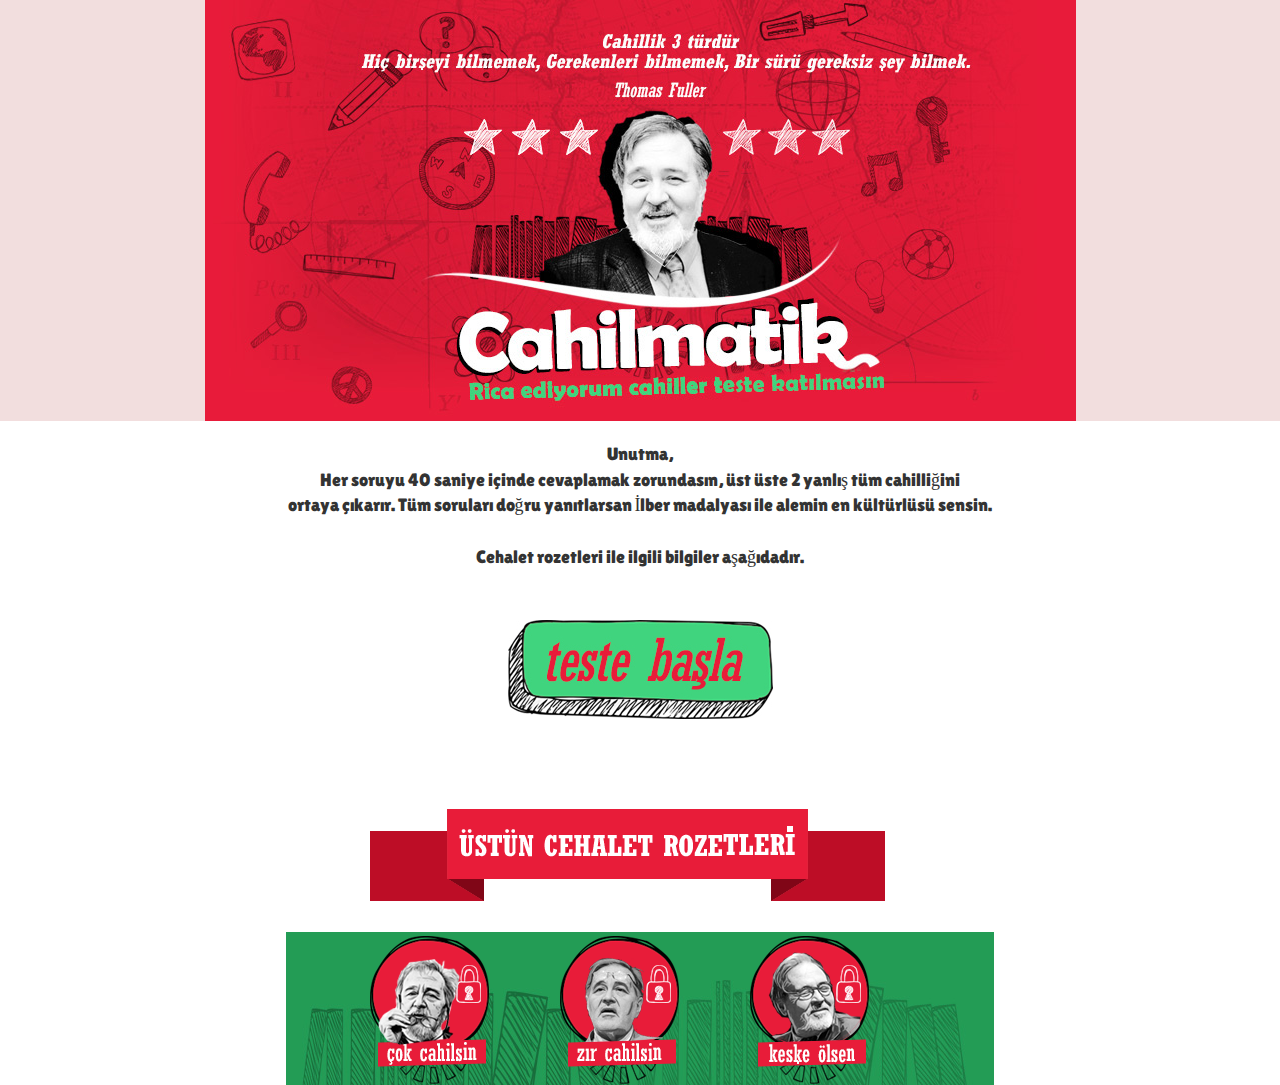
<file: home.html>
<!DOCTYPE html>
<html lang="tr">
  <head>
    <meta charset="utf-8">
    <meta http-equiv="X-UA-Compatible" content="IE=edge">
    <meta name="viewport" content="width=device-width, initial-scale=1">
    <meta name="description" content="">
    <meta name="author" content="">
    <link rel="shortcut icon" href="#">
	
	<link href='http://fonts.googleapis.com/css?family=Lilita+One&subset=latin,latin-ext' rel='stylesheet' type='text/css'>

    <title>cahilmatik v.1</title>

    
    <link href="css/bootstrap.min.css" rel="stylesheet">

  
    <!--[if lt IE 9]>
      <script src="https://oss.maxcdn.com/libs/html5shiv/3.7.0/html5shiv.js"></script>
      <script src="https://oss.maxcdn.com/libs/respond.js/1.4.2/respond.min.js"></script>
    <![endif]-->
	
	<style type="text/css">
	p {
	font-family: 'Lilita One', cursive;
	font-size:18px;
	}
	</style>
	
	<script src="http://code.jquery.com/jquery-1.11.0.min.js"></script>
	
  </head>

  <body>
  <div class="bg-danger">
	<center><img src="img/header.jpg" class="img-responsive"></center>
    </div>
    <div class="container">
	
	<br />
	
	<div class="center-block">
	<p class="text-center">Unutma,<br />Her soruyu 40 saniye içinde cevaplamak zorundasın, üst üste 2 yanlış tüm cahilliğini <br />
	ortaya çıkarır. Tüm soruları doğru yanıtlarsan İlber madalyası ile alemin en kültürlüsü sensin.<br />
	<br /> Cehalet rozetleri ile ilgili bilgiler aşağıdadır. <br />
	</p>
	<br /><br />
	<center><img src="img/start1.jpg" id="st" class="img-responsive"></p></center>
	<br /><br />
	</div>
	<br /><br /> 
	</div>
	
	<div class="container bg-success" style="background:url(img/footer_bg.jpg) bottom center;background-repeat:no-repeat">
	<div class="col-md-3"></div><div class="col-md-6"><img src="img/rozet.png" class="img-responsive"></div><div class="col-md-3"></div>
	<div class="col-md-12"><p class="text-center" style="color:#fff">Cehaletiniz sorulan sorulara verdiğiniz yanıt aralığına göre değerlendirilmiştir</p></div>
	<div class="col-md-3"></div><div class="col-md-2"><img src="img/r1.png" class="img-responsive"></div> <div class="col-md-2"><img src="img/r2.png" class="img-responsive"></div><div class="col-md-2"><img src="img/r3.png" class="img-responsive"></div><div class="col-md-3"></div>
	</div>
	
	<script lang="javascript" type="text/javascript">
	$('#st').hover(
    function(){
      $(this).attr('src','img/start2.jpg')
    },
    function(){
      $(this).attr('src','img/start1.jpg')
    }
	)
	$('#st').click(
    function(){
      window.location.href="test.html";
    })
	</script>

   
  </body>
</html>
</file>
